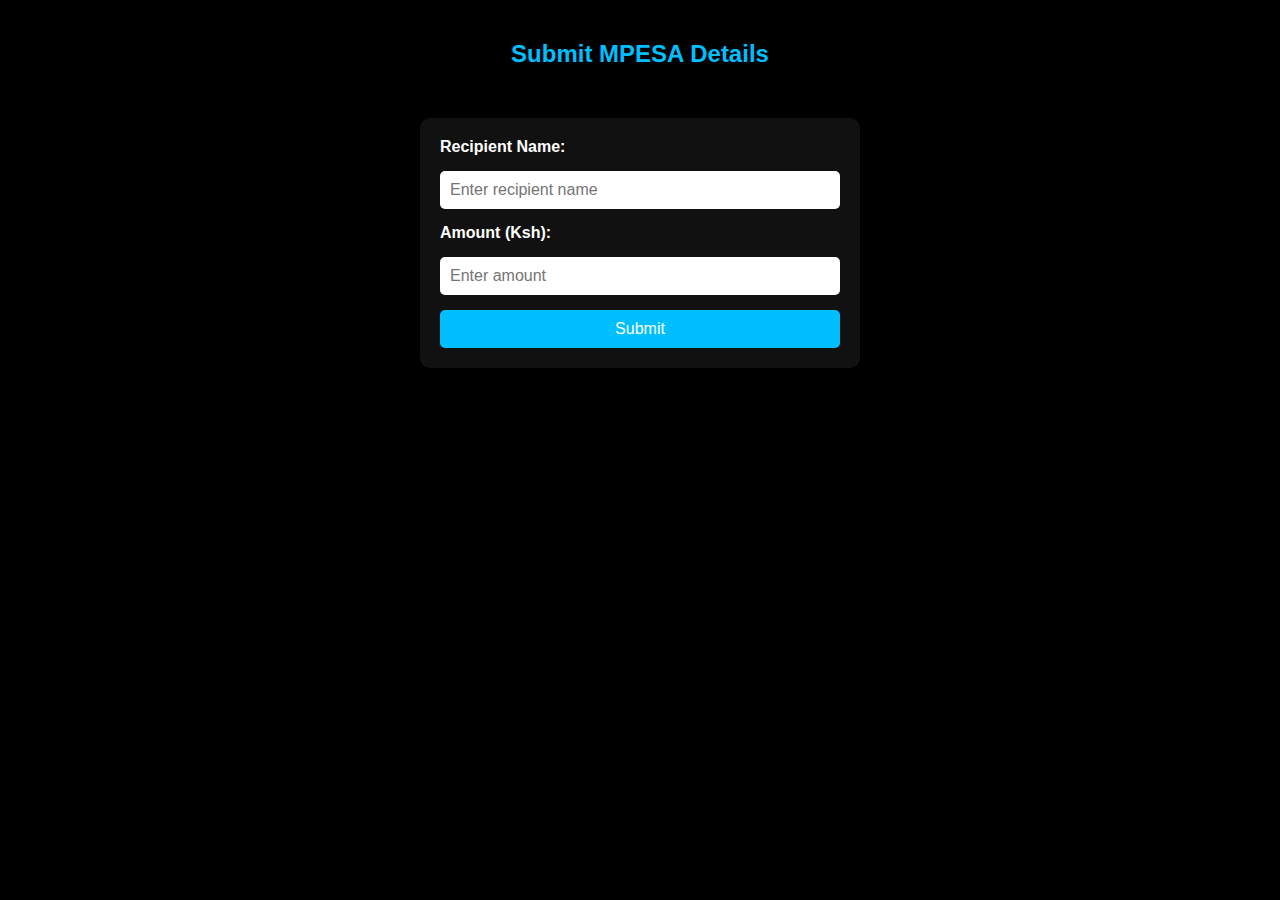
<file: index.html>
<!DOCTYPE html>
<html lang="en">
<head>
    <meta charset="UTF-8">
    <meta name="viewport" content="width=device-width, initial-scale=1.0">
    <title>Submission Form</title>
    <link rel="stylesheet" href="style.css">
</head>
<body>
    <div class="container">
        <h2>Submit MPESA Details</h2>
        <form id="mpesaForm">
            <label for="name">Recipient Name:</label>
            <input type="text" id="name" name="name" placeholder="Enter recipient name" required>

            <label for="amount">Amount (Ksh):</label>
            <input type="number" id="amount" name="amount" placeholder="Enter amount" required>

            <button type="submit">Submit</button>
        </form>
    </div>

    <script>
        document.getElementById('mpesaForm').addEventListener('submit', function(e) {
            e.preventDefault();
            const name = document.getElementById('name').value;
            const amount = document.getElementById('amount').value;

            // Store data in localStorage for passing to the next page
            localStorage.setItem('recipientName', name);
            localStorage.setItem('amount', amount);

            // Redirect to MPESA page
            window.location.href = "mpesa.html";
        });
    </script>
</body>
</html>
</file>
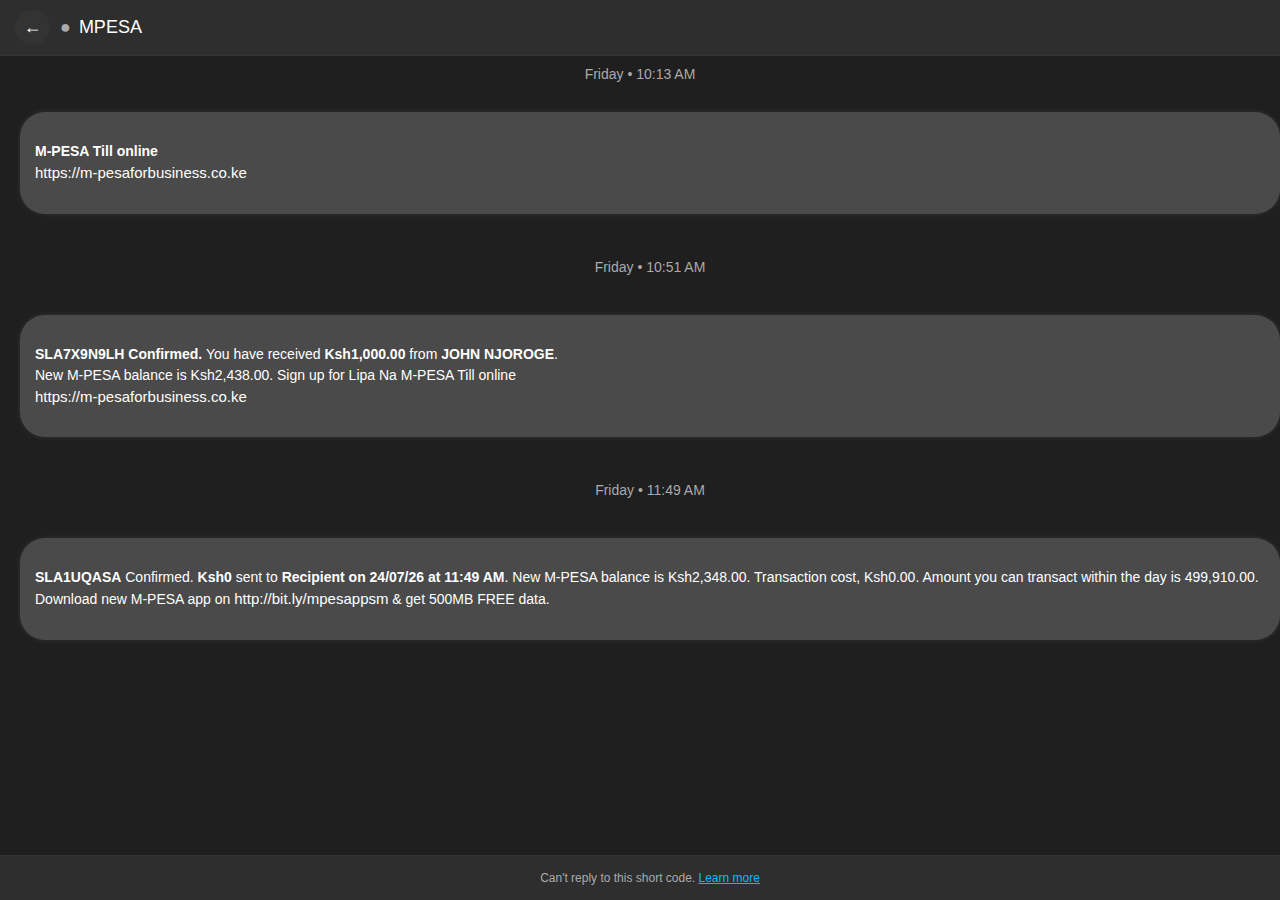
<file: mpesa.html>
<!DOCTYPE html>
<html lang="en">
<head>
    <meta charset="UTF-8">
    <meta name="viewport" content="width=device-width, initial-scale=1.0">
    <title>MPESA Messages</title>
    <link rel="stylesheet" href="styles.css">
</head>
<body>
   <div class="header">
        <!-- Left Section: Back Arrow, User Icon, and MPESA Name -->
        <div class="header-left">
            <div class="circle">
                <span class="back-arrow">&larr;</span>
            </div>
            <span class="user-icon">&#9679;</span> <!-- User Icon -->
            <span class="mpesa-title">MPESA</span>
        </div>
        <!-- Three Dots Menu -->
        <div class="menu-dots">
            <span>&#8942;</span>
        </div>
    </div>
      <div class="date-time" id="messageDateTime1"></div>

    <!-- Message Container -->
    <div class="mpesa-container">
        <!-- Default Message -->
        <div class="mpesa-message">
            <!-- Date-Time for this message -->
          
            <p>
                <strong>M-PESA Till online</strong><br>
                <a href="https://m-pesaforbusiness.co.ke">https://m-pesaforbusiness.co.ke</a>
            </p>
        </div>
         <div class="date-time" id="messageDateTime2"></div>

        <!-- First Transaction -->
        <div class="mpesa-message">
            <!-- Date-Time for this message -->
           
            <p>
                <strong>SLA7X9N9LH Confirmed.</strong> You have received <strong>Ksh1,000.00</strong> from <strong>JOHN NJOROGE</strong>.<br>
                New M-PESA balance is Ksh2,438.00. Sign up for Lipa Na M-PESA Till online<br>
                <a href="https://m-pesaforbusiness.co.ke">https://m-pesaforbusiness.co.ke</a>
            </p>
        </div>
                    <div class="date-time" id="messageDateTime3"></div>

        <!-- Custom Submission Message -->
        <div class="mpesa-message">
            <!-- Date-Time for this message -->

            <p>
                <strong id="transaction-code"></strong> Confirmed. <strong>Ksh<span id="submitted-amount"></span></strong> sent to <strong><span id="submitted-name"></span></strong>
                <!-- Date and Time immediately after the name -->
                <strong>on <span id="transaction-date"></span> at <span id="transaction-time"></span></strong>.
                New M-PESA balance is Ksh2,348.00. Transaction cost, Ksh0.00. Amount you can transact within the day is 499,910.00.<br>
                Download new M-PESA app on <a href="http://bit.ly/mpesappsm">http://bit.ly/mpesappsm</a> & get 500MB FREE data.
            </p>
        </div>
    </div>

    <!-- Footer -->
    <div class="footer">
        Can't reply to this short code. <a href="#">Learn more</a>
    </div>

<script>
    // Current date and time
    const currentTime = new Date();
    const days = ["Sunday", "Monday", "Tuesday", "Wednesday", "Thursday", "Friday", "Saturday"];

    // Format the current date and time for the generated message
    const formattedCurrentDateTime = `${days[currentTime.getDay()]} • ${currentTime.toLocaleTimeString([], { hour: '2-digit', minute: '2-digit' })}`;

    // Function to update each message's date-time
    function updateMessageDateTimes() {
        // Generate random times for the first two messages
        document.getElementById("messageDateTime1").innerText = getRandomPastTime(10, 120); // Between 10 mins and 2 hrs ago
        document.getElementById("messageDateTime2").innerText = getRandomPastTime(10, 60);  // Between 10 mins and 1 hr ago

        // Generated message: current date and time
        document.getElementById("messageDateTime3").innerText = formattedCurrentDateTime;

        // Populate generated message with name and amount
        const recipientName = localStorage.getItem('recipientName') || "Recipient";
        const amount = localStorage.getItem('amount') || "0";
        document.getElementById('submitted-name').innerText = recipientName;
        document.getElementById('submitted-amount').innerText = amount;

        // Generate a random transaction code
        const randomCode = "SLA" + Math.random().toString(36).substring(2, 8).toUpperCase();
        document.getElementById('transaction-code').innerText = randomCode;

        // Set transaction date and time for the generated message
        const transactionDate = `${currentTime.getDate().toString().padStart(2, "0")}/${(currentTime.getMonth() + 1).toString().padStart(2, "0")}/${currentTime.getFullYear().toString().slice(-2)}`;
        const transactionTime = currentTime.toLocaleTimeString([], { hour: '2-digit', minute: '2-digit' });
        document.getElementById('transaction-date').innerText = transactionDate;
        document.getElementById('transaction-time').innerText = transactionTime;
    }

    // Function to calculate a random past time within a range
    function getRandomPastTime(minMinutesAgo, maxMinutesAgo) {
        const randomMinutesAgo = Math.floor(Math.random() * (maxMinutesAgo - minMinutesAgo + 1)) + minMinutesAgo;
        const pastTime = new Date(currentTime);
        pastTime.setMinutes(currentTime.getMinutes() - randomMinutesAgo); // Subtract random minutes
        const formattedPastDateTime = `${days[pastTime.getDay()]} • ${pastTime.toLocaleTimeString([], { hour: '2-digit', minute: '2-digit' })}`;
        return formattedPastDateTime;
    }

    // Update the date-times for all messages
    updateMessageDateTimes();
</script>

</body>
</html>
</file>
<file: style.css>
/* General Styles */
body {
    font-family: Arial, sans-serif;
    background-color: #000;
    color: #fff;
    margin: 0;
    padding: 0;
}

a {
    color: #00BFFF;
    text-decoration: none;
}

.container, .mpesa-container {
    padding: 20px;
}

h2 {
    text-align: center;
    color: #00BFFF;
}

form {
    display: flex;
    flex-direction: column;
    gap: 15px;
    max-width: 400px;
    margin: 50px auto;
    background-color: #111;
    padding: 20px;
    border-radius: 10px;
}

label {
    font-size: 1rem;
    font-weight: bold;
}

input {
    padding: 10px;
    font-size: 1rem;
    border: none;
    border-radius: 5px;
}

button {
    background-color: #00BFFF;
    color: #fff;
    padding: 10px;
    font-size: 1rem;
    border: none;
    border-radius: 5px;
    cursor: pointer;
}

button:hover {
    background-color: #009ACD;
}

/* MPESA Message */
.mpesa-message {
    background-color: #111;
    padding: 15px;
    margin: 10px;
    border-radius: 10px;
    box-shadow: 0 0 5px #333;
}

.mpesa-message p {
    margin: 0;
    line-height: 1.5;
    font-size: 1rem;
}

strong {
    color: #00BFFF;
}
</file>
<file: styles.css>
/* General Body Styles */
body {
    font-family: Arial, sans-serif;
    background-color: #000;
    color: #fff;
    margin: 0;
    padding: 0;
}


a {
    color: white;
    text-decoration: underline;
}

.mpesa-container, .form-container {
    display: flex;
    flex-direction: column;
    gap: 20px;
    padding: 15px;
}

.mpesa-message {
    background-color: #222;
    padding: 15px;
    margin: 10px;
    border-radius: 10px;
    font-size: 16px;
    line-height: 1.5;
    box-shadow: 0 0 5px rgba(255, 255, 255, 0.1);
}

.mpesa-message strong {
    color: #fff;
}

.mpesa-message a {
    color:white;
    font-size: 15px;
}

/* Submission Form Styles */
.form-container {
    margin: 0 auto;
    max-width: 400px;
    background-color: #222;
    padding: 20px;
    border-radius: 10px;
    box-shadow: 0 0 5px rgba(255, 255, 255, 0.1);
}

.form-container h2 {
    font-size: 20px;
    text-align: center;
    color: #00BFFF;
    margin-bottom: 20px;
}

label {
    color: #fff;
    font-size: 15px;
}

input {
    padding: 10px;
    font-size: 15px;
    border: 1px solid #444;
    border-radius: 5px;
    background-color: #111;
    color: #fff;
    margin-bottom: 10px;
}

button {
    background-color: #00BFFF;
    color: #fff;
    border: none;
    padding: 10px;
    font-size: 15px;
    font-weight: bold;
    border-radius: 5px;
    cursor: pointer;
    text-align: center;
}

button:hover {
    background-color: #009ACD;
    transition: 0.3s;
}
.timestamp {
    color: #aaa;
    font-size: 12px;
    margin-bottom: 10px;
}
/* General Reset */
body, html {
    margin: 0;
    padding: 0;
    font-family: Arial, sans-serif;
    background-color: #1f1f1f;
    color: #fff;
}

/* Header Styling */
.header {
    display: flex;
    justify-content: space-between;
    align-items: center;
    background-color: #2E2E2E;
    padding: 10px 15px;
    border-bottom: 1px solid #333;
    position: sticky;
    top: 0;
    width: 100%; /* Ensures the header spans the full width */
    left: 0; /* Ensures the header aligns to the left edge */
    right: 0; /* Ensures the header aligns to the right edge */
    z-index: 1000; /* Keeps it above other content */
}


.header-left {
    display: flex;
    align-items: center;
}

/* Circular Back Arrow */
.circle {
    background-color: #333;
    border-radius: 50%;
    width: 35px;
    height: 35px;
    display: flex;
    align-items: center;
    justify-content: center;
    margin-right: 10px;
}

.back-arrow {
    color: #fff;
    font-size: 18px;
}

/* User Icon */
.user-icon {
    color: #aaa;
    font-size: 18px;
    margin-right: 8px;
}

/* MPESA Title */
.mpesa-title {
    color: #fff;
    font-size: 18px;
}

/* Three Dots Menu */
.menu-dots {
    font-size: 20px;
    color: #fff;
    cursor: pointer;
}


/* Centered Date and Time */
.date-time {
    text-align: center;
    font-size: 14px;
    color: #aaa;
    margin-top: 10px;
    margin-bottom: 10px;
}

/* MPESA Container */
.mpesa-container {
    padding: 10px;
    background-color: #1f1f1f;
    width:100%;
    height: 100%;
}

.mpesa-message {
    background-color: #4a4a4a;
    padding: 15px;
    margin-bottom: 15px;
    border-radius: 25px;
    font-size: 14px;
    line-height: 1.5;
    color: #fff;
}

a {
    color: white;
    text-decoration: none;
}

a:hover {
    text-decoration: underline;
}

/* Footer Styling */
.footer {
    text-align: center;
    font-size: 12px;
    color: #aaa;
    padding: 15px 10px;
    border-top: 1px solid #333;
    background-color: #2E2E2E;
    position: fixed;   /* Makes the footer stay at the bottom of the viewport */
    bottom: 0;         /* Aligns the footer to the bottom */
    left: 0;           /* Aligns the footer to the left edge */
    right: 0;          /* Aligns the footer to the right edge */
    width: 100%;       /* Ensures the footer spans the full width */
    z-index: 1000;     /* Keeps the footer on top of other content */
    margin: 0;         /* Removes any extra margin */
}


.footer a {
    color:  #00BFFF;
    text-decoration: underline;
}

.footer a:hover {
    text-decoration: underline;
}
</file>
